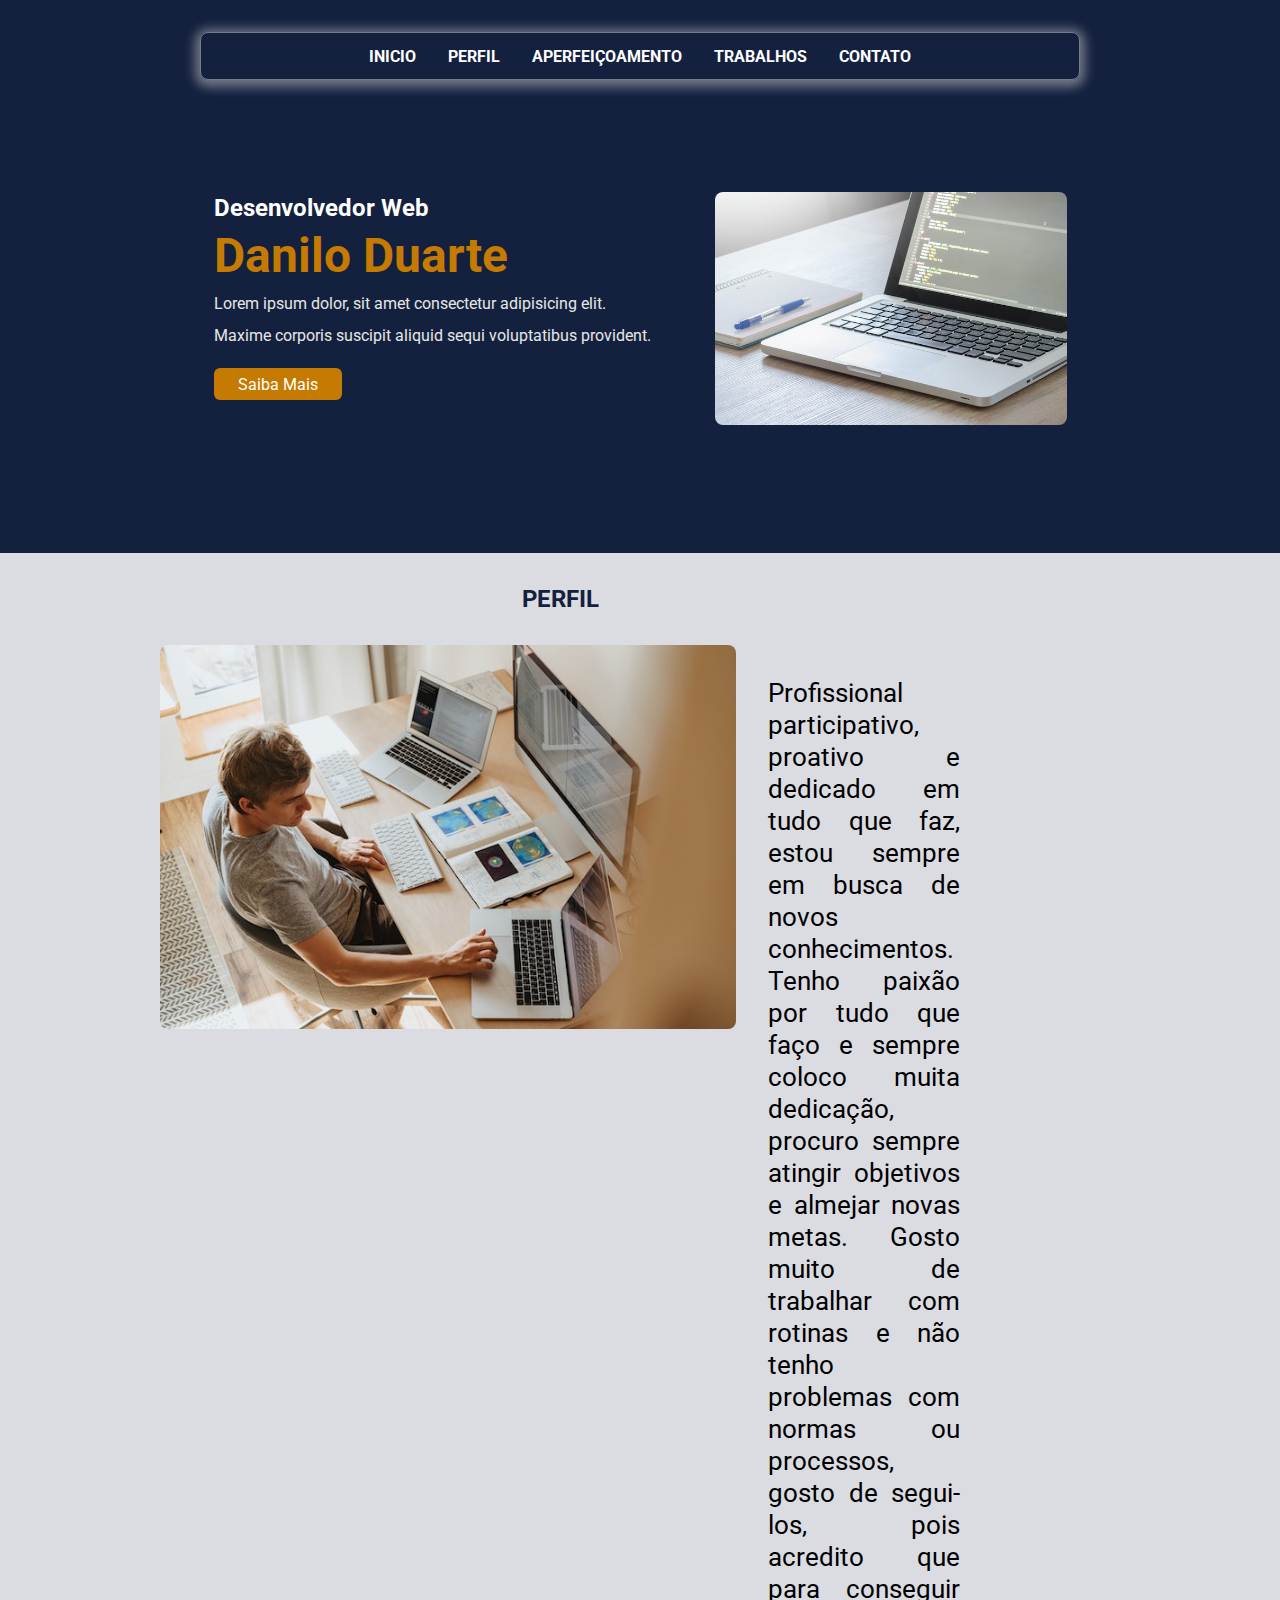
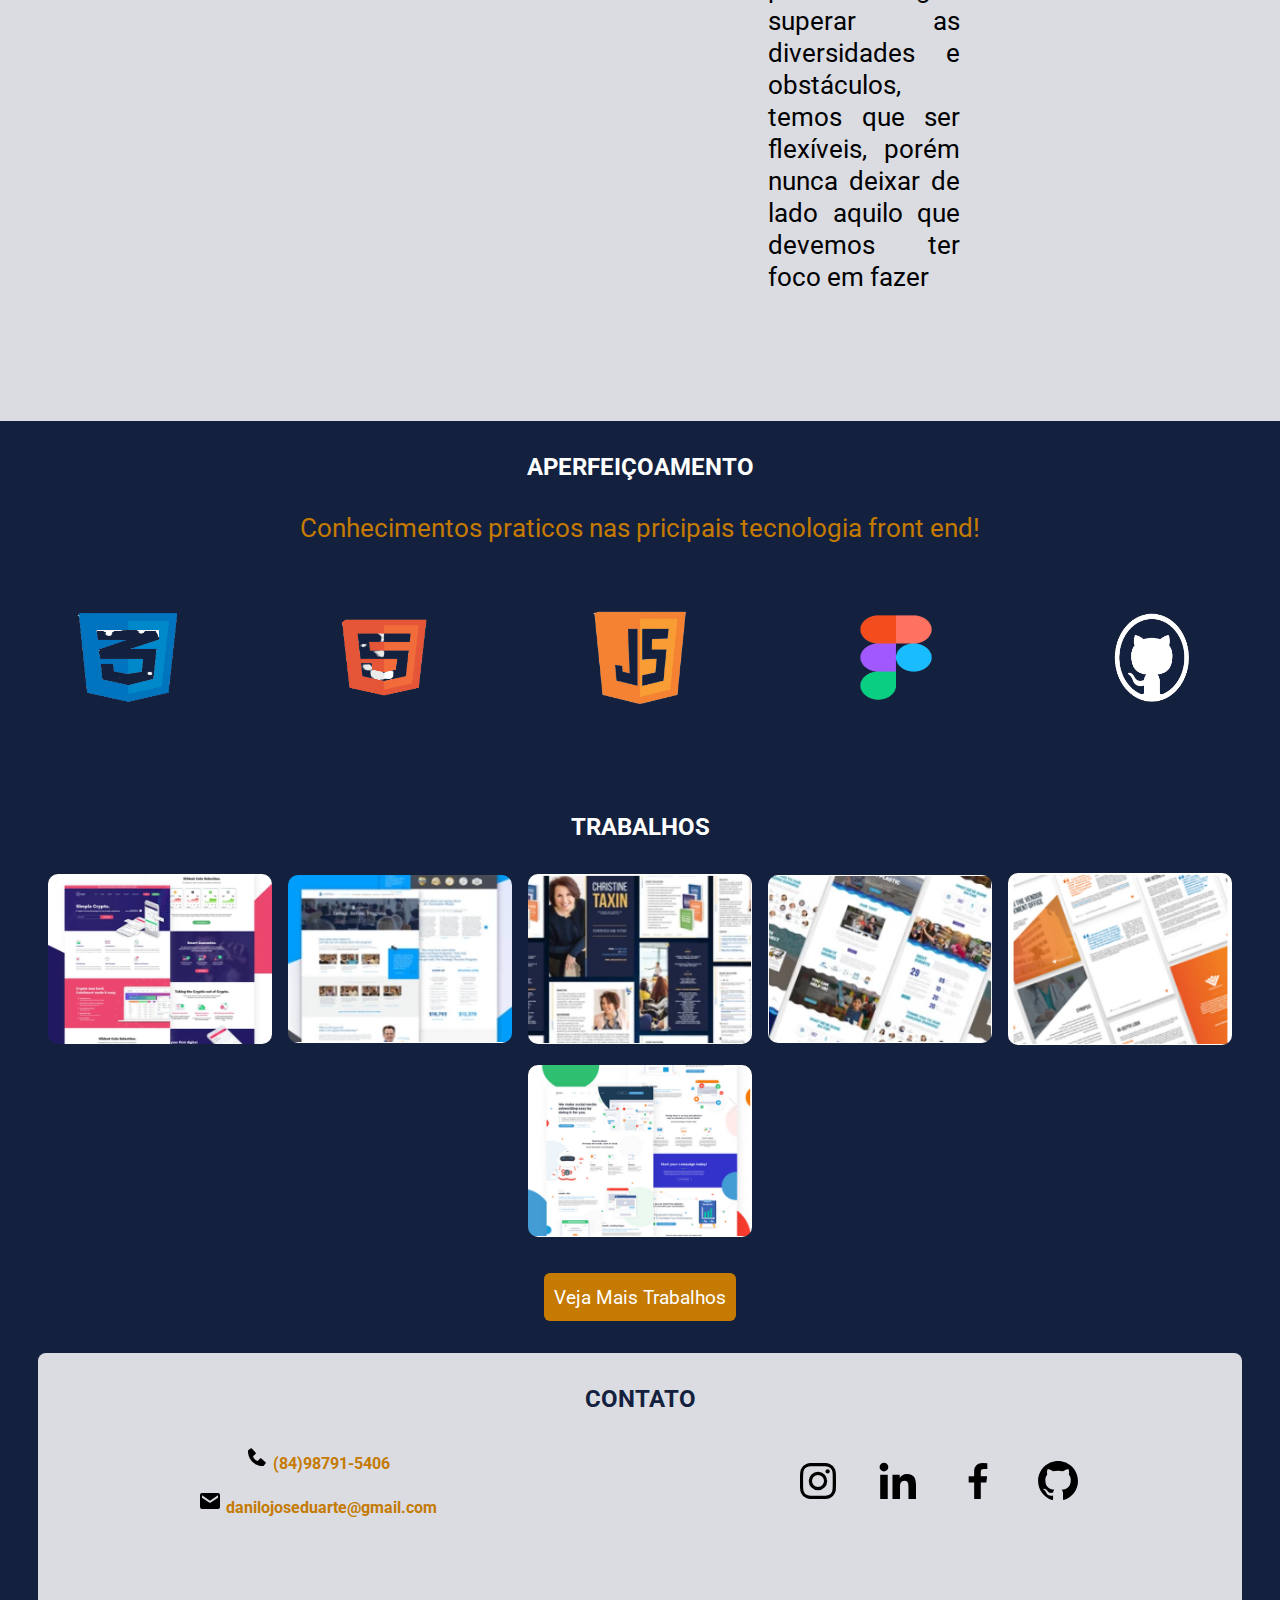
<file: index.html>
<!DOCTYPE html>
<html lang="pt-br">

<head>
    <meta charset="UTF-8">
    <meta http-equiv="X-UA-Compatible" content="IE=edge">
    <meta name="viewport" content="width=device-width, initial-scale=1.0">
    <!-- Link Icons -->
    <link rel="stylesheet" href="https://cdn.jsdelivr.net/npm/boxicons@latest/css/boxicons.min.css">
    <!-- or -->
    <link rel="stylesheet" href="https://unpkg.com/boxicons@latest/css/boxicons.min.css">

    <!-- Link Fonts -->
    <link rel="preconnect" href="https://fonts.googleapis.com">
    <link rel="preconnect" href="https://fonts.gstatic.com" crossorigin>
    <link href="https://fonts.googleapis.com/css2?family=Roboto:wght@100;300;400;700;900&display=swap" rel="stylesheet">
    <link rel="stylesheet" href="style.css">
    <title>Portfólio - Danilo Duarte</title>
</head>

<body>
    <!-- ==HEADER== -->
    <header class="menu box-content">
        <ul class="lista-menu">
            <li><a href="#home">Inicio</a></li>
            <li><a href="#perfil">Perfil</a></li>
            <li><a href="#aperfeicoamento">Aperfeiçoamento</a></li>
            <li><a href="#trabalhos">Trabalhos</a></li>
            <li><a href="#contato">Contato</a></li>
        </ul>
    </header>
    <!-- ==HOME== -->
    <section class="home box-content" id="home">
        <div class="home-conteudo">
            <h2>Desenvolvedor Web</h2>
            <h1>Danilo Duarte</h1>
            <p>Lorem ipsum dolor, sit amet consectetur adipisicing elit.<br> Maxime corporis suscipit aliquid sequi
                voluptatibus provident.</p>
            <button class="home-button">Saiba Mais</button>
        </div>
        <img class="home-img" src="./img/img-principal.jpg" alt="Imagem mesa, caderno, caneta e notebook">
    </section>

    <!-- ==PERFIL== -->
    <section class="perfil box-content" id="perfil">
        <div class="perfil-titulo box-content">
            <h2>PERFIL</h2>
        </div>
        <div class="perfil-conteudo">
            <div>
                <img class="perfil-img" src="img/perfil-img01.jpg" alt="">
            </div>
            <p>Profissional participativo, proativo e dedicado em tudo que faz, estou sempre em busca de novos
                conhecimentos. Tenho paixão por tudo que faço e sempre coloco muita dedicação, procuro sempre
                atingir objetivos e almejar novas metas. Gosto muito de trabalhar com rotinas e não tenho problemas
                com normas ou processos, gosto de segui-los, pois acredito que para conseguir superar as
                diversidades e obstáculos, temos que ser flexíveis, porém nunca deixar de lado aquilo que devemos
                ter foco em fazer</p>
        </div>
    </section>
    <!-- ==APERFEIÇOAMENTO== -->
    <section class="aperfeicoamento" id="aperfeicoamento">
        <div>
            <h2>aperfeiçoamento</h2>
            <p>Conhecimentos praticos nas pricipais tecnologia front end!</p>
            <box-icon type='logo' name='html5'></box-icon>
            <box-icon type='logo' name='css3'></box-icon>
            <box-icon type='logo' name='javascript'></box-icon>
            <box-icon type='solid' name='dashboard'></box-icon>
        </div>
        <div class="aper-cards">
            <div class="card">
                <img src="img/ape-img01.png" alt="">
            </div>
            <div class="card">
                <img src="img/ape-img02.png" alt="">
            </div>
            <div class="card">
                <img src="img/ape-img03.png" alt="">
            </div>
            <div class="card">
                <img src="img/ape-img04.png" alt="">
            </div>
            <div class="card">
                <img src="img/ape-img05.png" alt="">
            </div>
        </div>
    </section>

    <!-- ==TRABALHOS== -->
    <section class="trabalhos" id="trabalhos">
        <div>
            <h2>Trabalhos</h2>
        </div>
        <div class="container">
            <div class="trab-cards">
                <div class="trab-card">
                    <img src="img/trab-img01.png" alt="">
                </div>
                <div class="trab-card">
                    <img src="img/trab-img02.png" alt="">
                </div>
                <div class="trab-card">
                    <img src="img/trab-img03.png" alt="">
                </div>
                <div class="trab-card">
                    <img src="img/trab-img04.png" alt="">
                </div>
                <div class="trab-card">
                    <img src="img/trab-img05.png" alt="">
                </div>
                <div class="trab-card">
                    <img src="img/trab-img06.png" alt="">
                </div>
            </div>
        </div>
        <button class="trabalhos-button">Veja Mais Trabalhos</button>
    </section>

    <!-- ==CONTATO== -->
    <footer class="box-content">
        <section class="contato" id="contato">
            <div>
                <h2>Contato</h2>
            </div>
            <div class="contato-conteudo">
                <div class="footer-contato">
                    <h4><img src="img/bxs-phone.svg"> (84)98791-5406</h4>
                    <h4><img src="img/bxs-envelope.svg"> danilojoseduarte@gmail.com</h4>
                </div>
                <div class="footer-icons">
                    <img class="footer-icon" src="img/footer-icon-instagram.svg" alt="Instagram">
                    <img class="footer-icon" src="img/footer-icon-linkedin.svg" alt="Linkedin">
                    <img class="footer-icon" src="img/footer-icon-facebook.svg" alt="Facebook">
                    <img class="footer-icon" src="img/footer-icon-github.svg" alt="Github">
                </div>
            </div>

        </section>

    </footer>



</body>

</html>
</file>
<file: style.css>
* {
    margin: 0;
    padding: 0;
    box-sizing: border-box;
    list-style: none;
    font-family: 'Roboto', sans-serif;
}

:root {

    --cor-principal-laranja: hsl(37, 98%, 39%);
    --cor-fundo-cinza: hsl(221, 51%, 16%);
    --cor-footer: hsl(0, 0%, 90%);
    --cor-text-2: hsl(225, 12%, 87%);
    --cor-text-3: hsl(225, 12%, 40%);
}

body {
    background: var(--cor-fundo-cinza);
}

.box-content {
    width: 100%;
    margin: auto;
    padding-inline: 2.4rem;
}

/* ==MENU== */
.menu {
    padding-top: 2rem;
    height: 6rem;
}

.lista-menu {
    width: 55rem;
    height: 3rem;
    display: flex;
    flex-direction: row;
    gap: 2rem;
    justify-content: center;
    align-items: center;
    margin: auto;

    font-size: 1rem;
    font-weight: 700;

    cursor: pointer;
    text-transform: uppercase;
    border: 4px;
    border: rgba(250, 242, 242, 0.43) 0.2px solid;
    border-radius: 8px;
    -webkit-box-shadow: 0px 2px 11px 5px rgba(250, 242, 242, 0.43);
    box-shadow: 0px 2px 11px 5px rgba(237, 233, 233, 0.43);
}

.lista-menu a {
    text-decoration: none;
    color: #fff;
}

/* ==HOME== */
.home {
    display: flex;
    justify-content: center;
    padding-top: 6rem;
    gap: 4rem;
}

.home-img {
    width: 22rem;
    height: auto;
    border-radius: 8px;
}

.home-conteudo {
    display: flex;
    flex-direction: column;
    gap: 1rem;
    line-height: 2rem;
}

.home-conteudo h1 {
    font-size: 3rem;
    color: var(--cor-principal-laranja);
}

.home-conteudo h2 {
    color: #fff;
}

.home-conteudo p {
    color: var(--cor-footer);
}

.home-button {
    background: var(--cor-principal-laranja);
    color: #fff;
    font-size: 1rem;
    width: 8rem;
    height: 2rem;

    border: none;
    border-radius: 6px;
    transition: all 0.5s;
}

.home-button:hover {
    -webkit-transform: scale(1);
    transform: scale(1.2);
}

/* ==PERFIL== */
.perfil {
    text-align: center;

    margin-top: 8rem;
    padding-bottom: 8rem;
    padding-inline: 10rem 20rem;

    background: var(--cor-text-2);
}

.perfil-titulo h2 {
    padding-top: 2rem;
    font-size: 1.5rem;
    text-align: center;
    margin-bottom: 2rem;
    font-weight: 700;
    color: var(--cor-fundo-cinza);
}

.perfil-conteudo {
    display: flex;
    gap: 2rem;
    flex-direction: row;
}

.perfil-img {
    width: 36rem;
    border-radius: 8px;
}

.perfil-conteudo p {
    text-align: justify;
    line-height: 2rem;
    font-size: 1.6rem;
    padding-top: 2rem;
}

/* ==APERFEIÇOAMENTOL== */
.aperfeicoamento {
    width: 100vw;
    height: 40vh;
}

.aperfeicoamento h2 {
    color: #fff;
    padding-top: 2rem;
    font-size: 1.5rem;
    text-align: center;
    margin-bottom: 2rem;
    font-weight: 700;
    text-transform: uppercase;
}

.aperfeicoamento p {
    color: var(--cor-principal-laranja);
    text-align: center;
    font-size: 1.6rem;
    padding-bottom: 2rem;
}

.aper-cards {
    display: flex;
    flex-wrap: wrap;
    align-items: center;
}

.card {
    margin: auto;
    padding-top: 2rem;
    padding-bottom: 2rem;
}

.card img {
    width: 8rem;
    height: 6.3rem;
    margin: auto;

    transition: all 1s;
    cursor: pointer;
}
.card img:hover {
    -webkit-transform: rotateZ(360deg);
    transform: rotateZ(360deg);
}

/* ==EXPERIENCIA== */
.trabalhos {
    display: flex;
    flex-direction: column;
    justify-content: center;
    align-items: center;
}

.trabalhos h2 {
    color: #fff;
    padding-top: 2rem;
    font-size: 1.5rem;
    text-align: center;
    margin-bottom: 2rem;
    font-weight: 700;
    text-transform: uppercase;
}

.trab-cards {
    display: flex;
    justify-content: center;
    flex-wrap: wrap;
    align-items: center;
    gap: 1rem;
}

.trab-card img {
    width: 14rem;
    border-radius: 10px;
    transition: all 0.5s;
}

.trab-card img:hover {
    -webkit-transform: scale(1);
    transform: scale(1.2);
}

.trabalhos-button {
    background: var(--cor-principal-laranja);
    color: #fff;
    font-size: 1.2rem;
    margin-top: 2rem;
    margin-bottom: 2rem;

    width: 12rem;
    height: 3rem;

    border: none;
    border-radius: 6px;

    transition: all 0.5s;
    cursor: pointer;
}

.trabalhos-button:hover {
    -webkit-filter: drop-shadow(5px 5px 5px 5px rgba(0, 0, 0, .5));
    filter: drop-shadow(2px 2px 2px rgb(245, 242, 242));
}

.experiencia {
    background: var(--cor-text-3);
    width: 100vw;
    height: auto;
}

/* ==CONTATO== */
.contato {
    background: var(--cor-text-2);
    margin-bottom: 4rem;
    height: 18rem;
    border-radius: 8px;
}
.contato-conteudo {
    display: flex;
    flex-direction: row;
    justify-content: space-between;
    padding: 0 10rem 0;
}
.contato h2 {
    padding-top: 2rem;
    font-size: 1.5rem;
    text-align: center;
    margin-bottom: 2rem;
    font-weight: 700;
    color: var(--cor-fundo-cinza);
    text-transform: uppercase;
}
.footer-contato {
    display: flex;
    flex-direction: column;
    gap: 1rem;
    align-items: center;
}
.footer-contato h4 {

    font-size: 1rem;
    text-align: center;

    font-weight: 700;
    color:var(--cor-principal-laranja);
    
}
.footer-icons {
    display: flex;
    gap: 2rem;
}
.footer-icon {
    width: 3rem;
}
</file>
